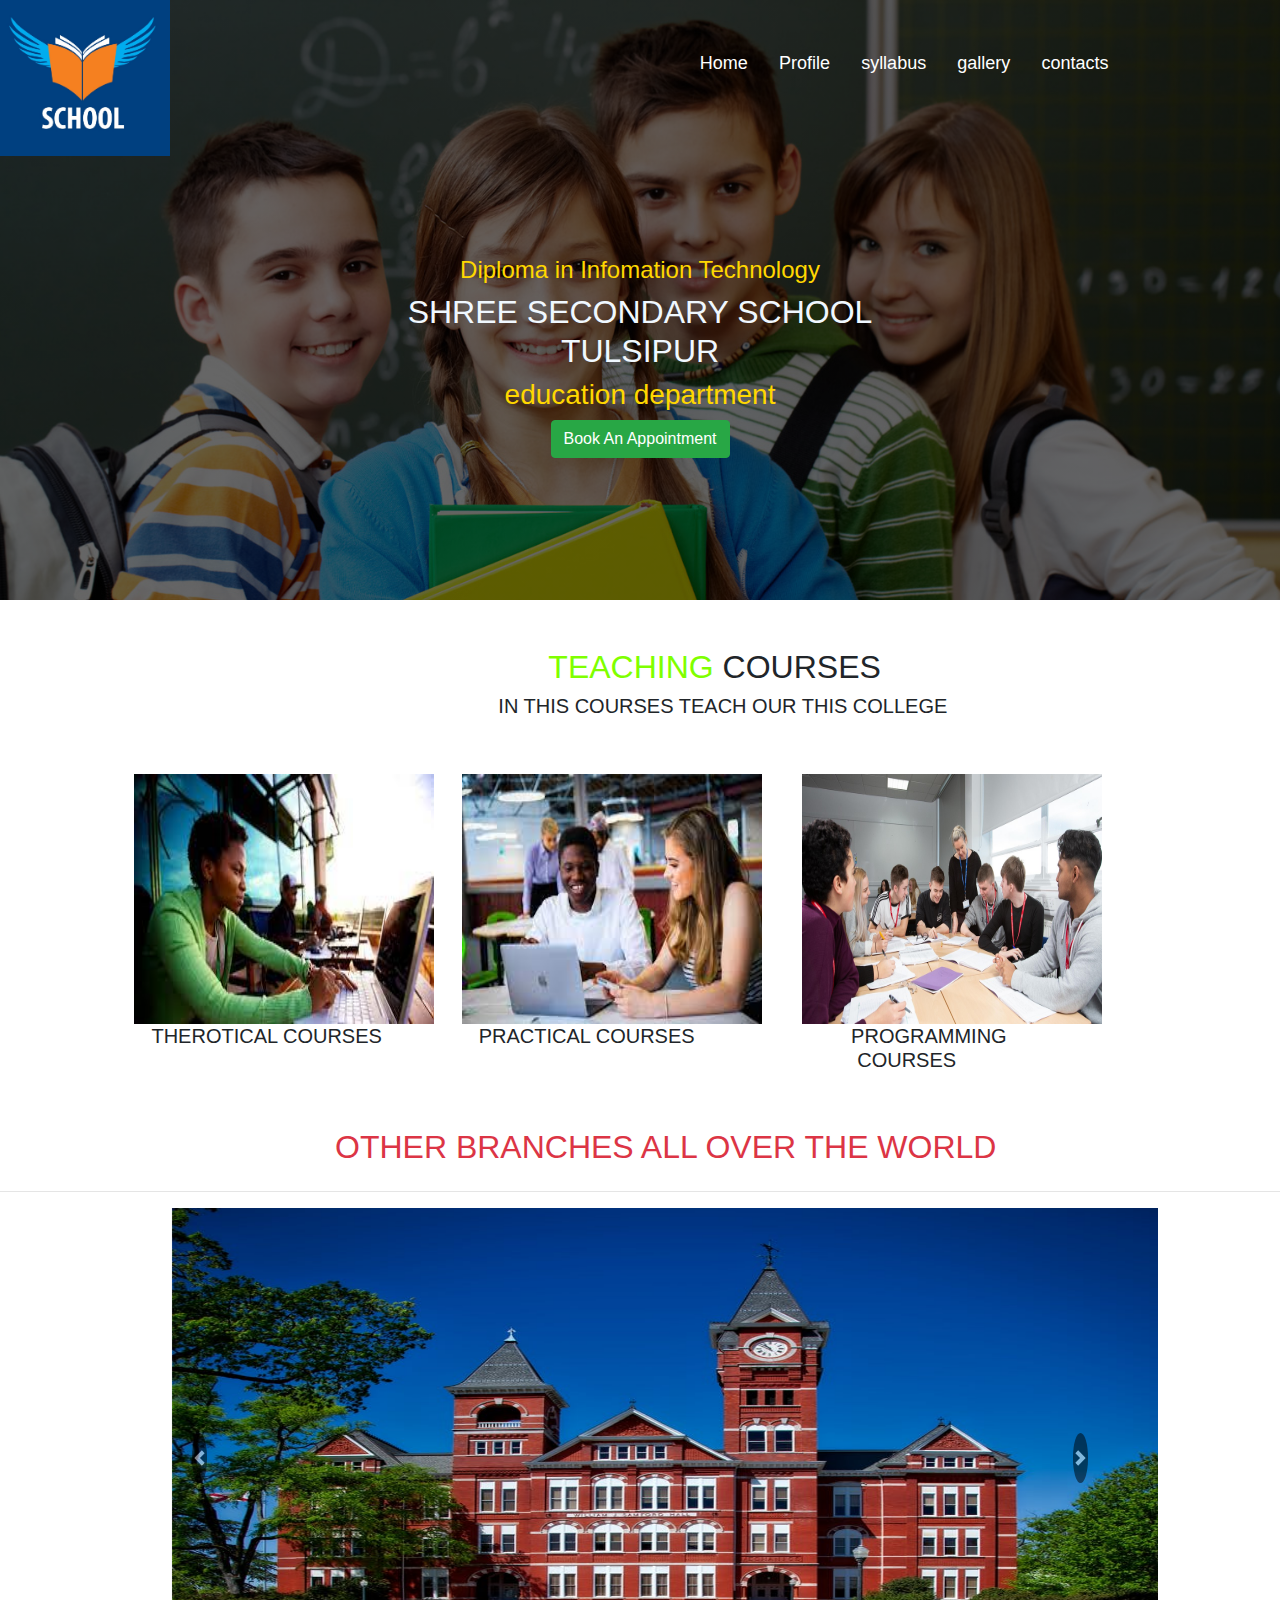
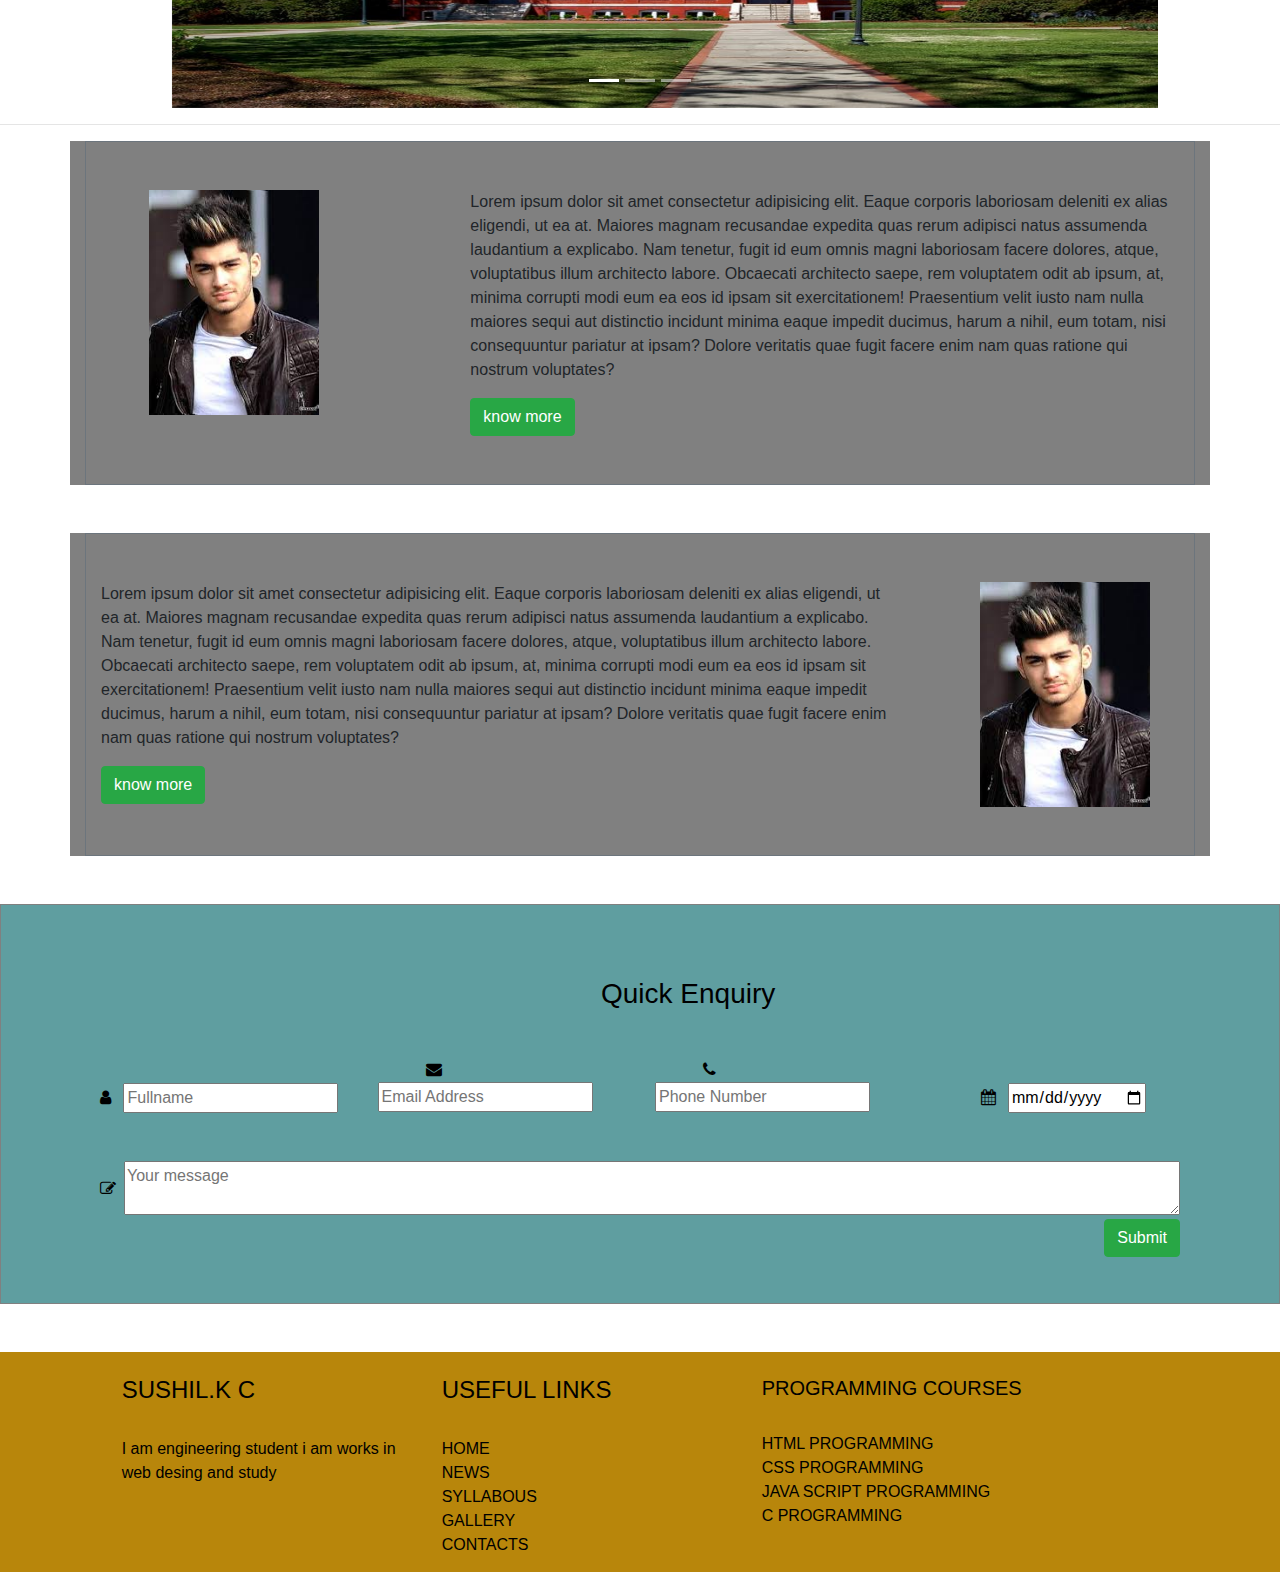
<file: index.html>
<!DOCTYPE html>
<html>
    <head>
        <title>school website</title>
        
        <link rel="stylesheet" href="https://maxcdn.bootstrapcdn.com/bootstrap/4.5.0/css/bootstrap.min.css">
        <link rel="stylesheet" href="https://stackpath.bootstrapcdn.com/font-awesome/4.7.0/css/font-awesome.min.css">
        <script src="https://ajax.googleapis.com/ajax/libs/jquery/3.5.1/jquery.min.js"></script>
        <script src="https://cdnjs.cloudflare.com/ajax/libs/popper.js/1.16.0/umd/popper.min.js"></script>
        <script src="https://maxcdn.bootstrapcdn.com/bootstrap/4.5.0/js/bootstrap.min.js"></script> 
        <script src="script.js"></script>
        <link rel="stylesheet" href="style.css">
        <style>
            .row{
                margin-left: 0px;
                margin-right: 0px;
            }
        </style>
    </head>
    <body >

        <div id="Appointment"
        class="modal fade"
        data-keyboard='false'
        data-backdrop='static'>
        <div class="modal-dialog modal-sm modal-dialog-centered">
            <div class="modal-content">
                <div class="modal-header">
                    <h5 class="modal-title">Appointment Form</h5>
                    <button class="close" data-dismiss='modal'>&times;</button>
                </div>
                
                <div class="modal-body">
                    <form>        
                        <div class="form-group">
                            <label>Name</label>
                            <input type="name" class="form-control">
                        </div>
                    <div class="form-group">
                        <label>Email-address</label>
                        <input type="text" class="form-control">
                    </div>
                    <div class="form-group">
                        <label>Contact no</label>
                        <input type="number" class="form-control">
                    </div>
                </form>
            </div>
            <div class="modal-footer">
                <button class="btn btn-success">save</button>
                <button class="btn btn-danger" data-dismiss="modal">cancel</button>
            </div>
        </div>  
        </div>
    </div>



        <section class="header">
            <div class="container">
                <div class="row">
                    <div class="col-4"> <img src="images/school logo.jpg"> </div>
                    <div class="col-2"></div>
<div class="col-6" style="margin-top: 50px; ">
                <my-header></my-header>
                
               
            </div>
        </div>

            </div>
            <div class="row">
                <div class="col-3">

                </div>
                <div class="col-6">
                    <h4 style="margin-top: 100px;"> Diploma in Infomation Technology</h4>
                <h2 style="color:aliceblue">SHREE SECONDARY SCHOOL TULSIPUR</h2>
                <h3>education department</h3>
                <div class="col-md-auto">
                    <!-- <a href="form.html"> <button class="btn btn-success ml-5 ">Book An Appointment</button></a> -->
                    <button class="btn btn-success"
                            data-toggle='modal'
                            data-target="#Appointment">Book An Appointment</button>
                                                 
                        
                </div>

                </div>
                <div class="col-3">

                </div>
            </div>
        </section>
        <br>
        <br>
        
            <div class="row">
                <div class="col-5"></div>
                <div class="col-6">
                    <h2> <span style="color: chartreuse;"> TEACHING</span> COURSES </h2>
                    
            </div>
            </div>
            
         <div class="row">
                <div class="col-5"></div>
                <div class="col-5 " style="margin-left: -50px;"><h5>IN THIS COURSES TEACH OUR THIS COLLEGE</h5>
                </div>
         </div>

         <br>
         <br>
         <div class="row">
             <div class="col-1"></div>
             
             <div class="col-3"><img src="images/courses 1.jpg"style="height: 250px; width: 300px;margin-left: 12px;" alt=""><h5 class="text-center">THEROTICAL COURSES</h5></div>
             <div class="col-3"><img src="images/courses 2.jpg" style="height: 250px; width: 300px;margin-left: 20px;"alt=""><h5 class="text-center">PRACTICAL COURSES</h5></div>
             <div class="col-3"><img src="images/courses 3.jpg" style="height: 250px; width: 300px;margin-left: 40px;"alt=""><h5  style="text-align: center;">&nbsp;&nbsp;&nbsp; &nbsp; &nbsp;  PROGRAMMING COURSES</h5></div>

         </div>
         <br>
         <br>
         <div class="row">
             <div class="col-3"></div>
             <div class="col-8">
                <h2 class="text-danger"> OTHER BRANCHES ALL OVER THE WORLD</h2>
             </div>
         </div>
         
         
         <hr>
         <div class="row">
            <div class="col-1"></div>
            <div class="col-10">
                <div id="carouselExampleIndicators" class="carousel slide" data-ride="carousel">
                    <ol class="carousel-indicators">
                        <li data-target="#carouselExampleIndicators" data-slide-to="0" class="active"></li>
                        <li data-target="#carouselExampleIndicators" data-slide-to="1"></li>
                        <li data-target="#carouselExampleIndicators" data-slide-to="2"></li>
                    </ol>
                    <div class="carousel-inner">
                        <div class="carousel-item active">
                            <img class="d-block w-100" src="images/pixel.jpeg" style="margin-left: 50px; height: 500px;" alt="First slide">
                        </div>
                        <div class="carousel-item">
                            <img class="d-block w-100" src="images/pexel 2.jpeg" style="margin-left: 50px ; height: 500px;" alt="Second slide">
                        </div>
                        <div class="carousel-item">
                            <img class="d-block w-100" src="images/pexels-4.jpeg"
                            style="margin-left: 50px; height :500px"  alt="Third slide">
                        </div>
                    </div>
                    <a class="carousel-control-prev" href="#carouselExampleIndicators" role="button" data-slide="prev">
                        <span class="carousel-control-prev-icon spa" aria-hidden="true"></span>
                        <span class="sr-only">Previous</span>
                    </a>
                    <a class="carousel-control-next" href="#carouselExampleIndicators" role="button" data-slide="next">
                        <span class="carousel-control-next-icon spa" aria-hidden="true"></span>
                        <span class="sr-only">Next</span>
                    </a>
                </div>
    
            </div>
            <div class="col-1"></div>
            
        </div>
        

         
        <hr>

<div class="container" style="background-color:gray;" >
     
        <div class="row py-5 border border-secondary">
            <div class="col-md-4">
                <img class="ml-5" src="images/boy 1.jpg">
                </div>
            <div class="col-md-8">
                <p>Lorem ipsum dolor sit amet consectetur adipisicing elit. Eaque corporis laboriosam deleniti ex alias eligendi, ut ea at. Maiores magnam recusandae expedita quas rerum adipisci natus assumenda laudantium a explicabo. Nam tenetur, fugit id eum omnis magni laboriosam facere dolores, atque, voluptatibus illum architecto labore. Obcaecati architecto saepe, rem voluptatem odit ab ipsum, at, minima corrupti modi eum ea eos id ipsam sit exercitationem! Praesentium velit iusto nam nulla maiores sequi aut distinctio incidunt minima eaque impedit ducimus, harum a nihil, eum totam, nisi consequuntur pariatur at ipsam? Dolore veritatis quae fugit facere enim nam quas ratione qui nostrum voluptates?</p>
                <button class="btn btn-success">know more</button>
            </div>
        </div>
    
</div>   
        <br><br>   

        <div class="container" style="background-color:gray;" >
     
            <div class="row py-5 border border-secondary">
                <div class="col-md-9">
                    <p>Lorem ipsum dolor sit amet consectetur adipisicing elit. Eaque corporis laboriosam deleniti ex alias eligendi, ut ea at. Maiores magnam recusandae expedita quas rerum adipisci natus assumenda laudantium a explicabo. Nam tenetur, fugit id eum omnis magni laboriosam facere dolores, atque, voluptatibus illum architecto labore. Obcaecati architecto saepe, rem voluptatem odit ab ipsum, at, minima corrupti modi eum ea eos id ipsam sit exercitationem! Praesentium velit iusto nam nulla maiores sequi aut distinctio incidunt minima eaque impedit ducimus, harum a nihil, eum totam, nisi consequuntur pariatur at ipsam? Dolore veritatis quae fugit facere enim nam quas ratione qui nostrum voluptates?</p>
                <button class="btn btn-success">know more</button>
                    </div>
                <div class="col-md-3">
                    <img class="ml-5" src="images/boy 1.jpg">
                    </div>
            </div>
        
    </div>        
         <br><br>  
         <div class="srg">
         <form>
            <div class="bg-picture py-5">  
                <div class="quick-container mt-4">
                    <h3 class="h-line" style="margin-left:600px">Quick Enquiry</h3>
                    <div class="container mt-5 justify-content-between">
                        <div class="row">
                            <div class="col-3" style="margin-top: 25px;">
                                <i class="fa fa-user mr-2"></i>
                                <input type="text" placeholder="Fullname"required>
                            </div>
                            <div class="col-3">   
                                <i class="fa fa-envelope ml-5 mr-2"></i>
                                <input type="text" placeholder="Email Address">
                            </div>
                            <div class="col-3">
                                <i class="fa fa-phone ml-5 mr-2"></i>
                                <input type="number" placeholder="Phone Number">
                            </div>
                            <div class="col-3" style="margin-top: 25px;">
                                <i class="fa fa-calendar ml-5 mr-2"></i>
                                <input type="date" placeholder="Booking Date">
                            </div>
                        </div>
                    </div>
                
                    <div class="message-container mt-4">
                        <div class="container mt-5 justify-content-between">
                            <div class="row">
                                <div class="col-md-12">
                                    <div class="d-flex align-items-center">
                                    <i class="fa fa-edit mr-2"></i>
                                    <textarea class="w-100" name="content" placeholder="Your message"></textarea>
                                    </div>
                                </div>
                                <div class="text-right col-md-12">
                                <button class="btn btn-success mt-1">Submit</button>
                                </div>  
                            </div>  
                        </div>
                    </div>
                </div>
            </div>
        </form>
        </div>
        

        <br>
        <br>
                
            

            
                    
                
            
            <my-footer></my-footer>

        
        </body>
</html>
</file>
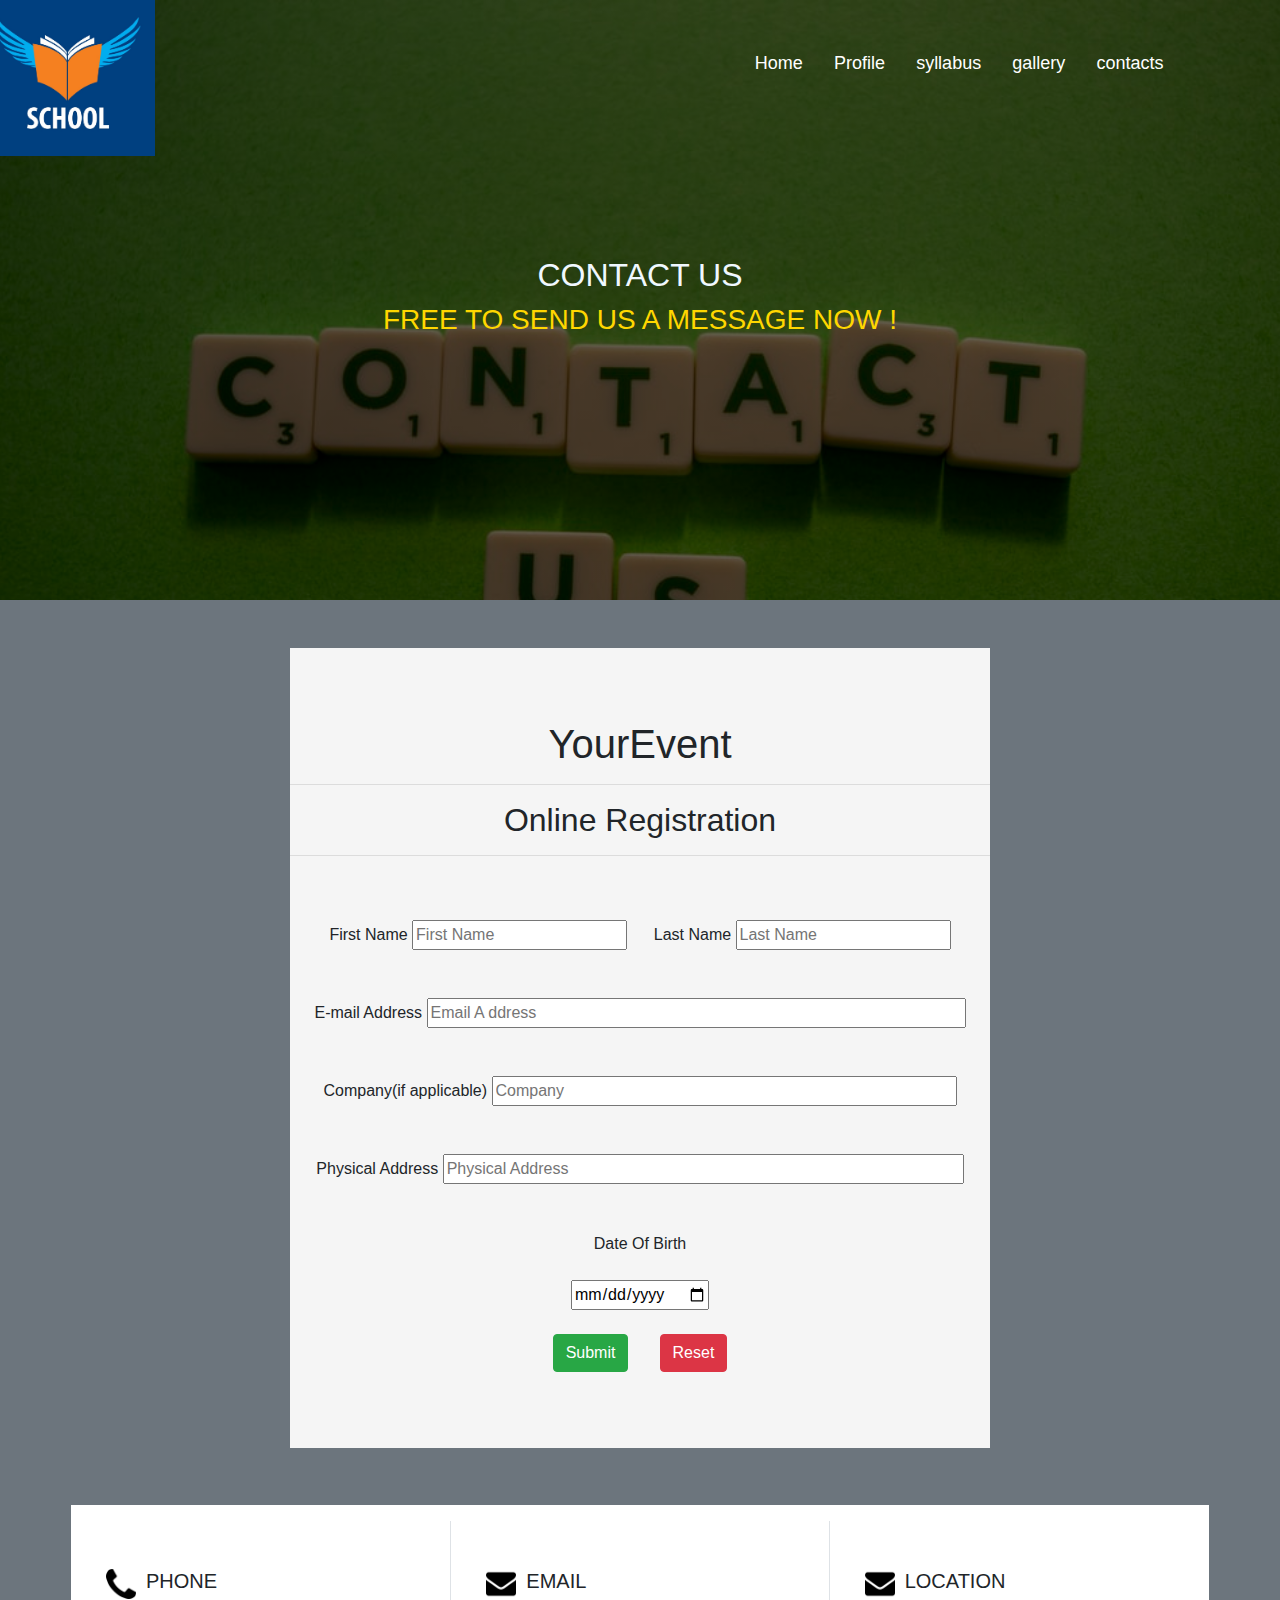
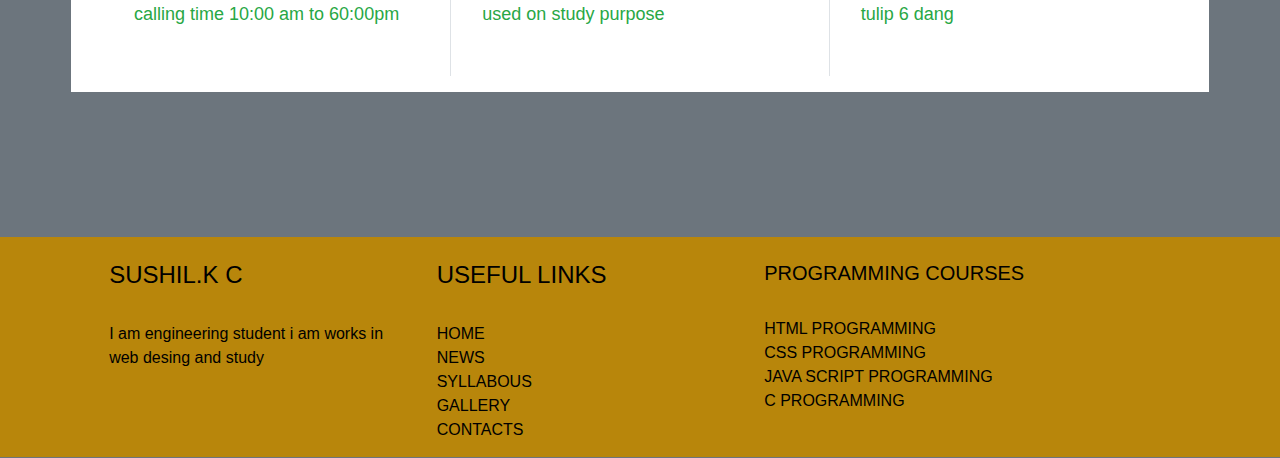
<file: contact.html>
<!DOCTYPE html>
<html>
    <head>
        <title>school website</title>
        
        <link rel="stylesheet" href="https://maxcdn.bootstrapcdn.com/bootstrap/4.5.0/css/bootstrap.min.css">
        <link rel="stylesheet" href="https://stackpath.bootstrapcdn.com/font-awesome/4.7.0/css/font-awesome.min.css">
        <script src="https://ajax.googleapis.com/ajax/libs/jquery/3.5.1/jquery.min.js"></script>
        <script src="https://cdnjs.cloudflare.com/ajax/libs/popper.js/1.16.0/umd/popper.min.js"></script>
        <script src="https://maxcdn.bootstrapcdn.com/bootstrap/4.5.0/js/bootstrap.min.js"></script> 
        <script src="script.js"></script>
        <link rel="stylesheet" href="style.css">
        <style>
            .sand{
                height: 800px;
                width: 700px;
                background-color: whitesmoke;
            }
        </style>
    </head>
    <body class="bg-secondary">
    <section class="contact">
        <div class="container">
            <div class="row">
                <div class="col-4"> <img src="images/school logo.jpg"> </div>
                <div class="col-3"></div>
<div class="col-5" style="margin-top: 50px; ">
            <my-header></my-header>
        </div>
    </div>

        </div>
        <div class="row">
            <div class="col-3">

            </div>
            <div class="col-6">
                
            <h2 style="margin-top: 100px; color: aliceblue;">CONTACT US </h2>
            <h3>FREE TO SEND US A MESSAGE NOW ! </h3>
            </div>
        </div>
    
        </section>
      
        <br>
        <br>
                <center>
                    <div class="sand bg-color-primary">
                    <br><br><br>
                    <h1>YourEvent</h1>
                    <hr>
                    <h2>Online Registration</h2>
                    <hr>
                    <form action="tornado.gif">
                        <br>
                        <br>
                        <label>
                            First
                            Name
                            <input type="text" placeholder="First Name"required>
            
                            &#160;&#160;&#160;&#160;&#160;Last Name
            
                            <input type="text" placeholder="Last Name"required>
            
            
                            <br>
                            <br>
                            <br>
                            E-mail Address <input type="Email" type="email" placeholder="Email A ddress" size="55"required>
                            <br>
                            <br><br>
                            Company(if applicable)
                            <input type="text" placeholder="Company" size="47"required>
                            <br><br><br>
                            <div>
                                Physical Address <input type="text" placeholder="Physical Address" size="53"required>
                            </div>
                            <br><br>
                            Date Of Birth
                            <br>
                            <br>
            <input type="date" placeholder="date">
                            
                            <br><br>
                            <button class="btn btn-success">Submit</button>&#160;&#160;&#160;&#160;&#160;&#160;
                            <button class="btn btn-danger">Reset</button>
                        </label>
                    </form>
                </div>
                </center>
                <br>
                <br>

                <div class="link-container">
                    <div class="container mt-2 bg-white">
                        <div class="link-row">
                            <div class="row border border-secondary py-3">
                                <div class="col-md-4 py-5">
                                    <img class="icon" src="images/calling.png" alt="">
                                    <h5>PHONE</h5>
                                    <a class="text-success ml-5" href="check-r.html">calling time 10:00 am to 60:00pm</a>
                                </div>
                                <div class="col-md-4 py-5 border-left border-right">
                                    <img class="icon" src="images/25236.png" alt="">
                                    <h5>EMAIL</h5>
                                    <a class="text-success ml-3" href="department.html">used on study purpose</a>
                                </div>
                                <div class="col-md-4  align-items-center py-5">
                                    <img class="icon" src="images/icon 2.png" alt="">
                                    <h5>LOCATION</h5>
                                    <a class="text-success ml-3" href="department.html">tulip 6 dang</a>
                                </div>
                            </div>
                        </div>
                    </div>
                </div>
        
                
            

            
       
            
            
        
<br><br><br><br><br><br>
        
        
            <my-footer></my-footer>
    

    </body>
</html>
</file>
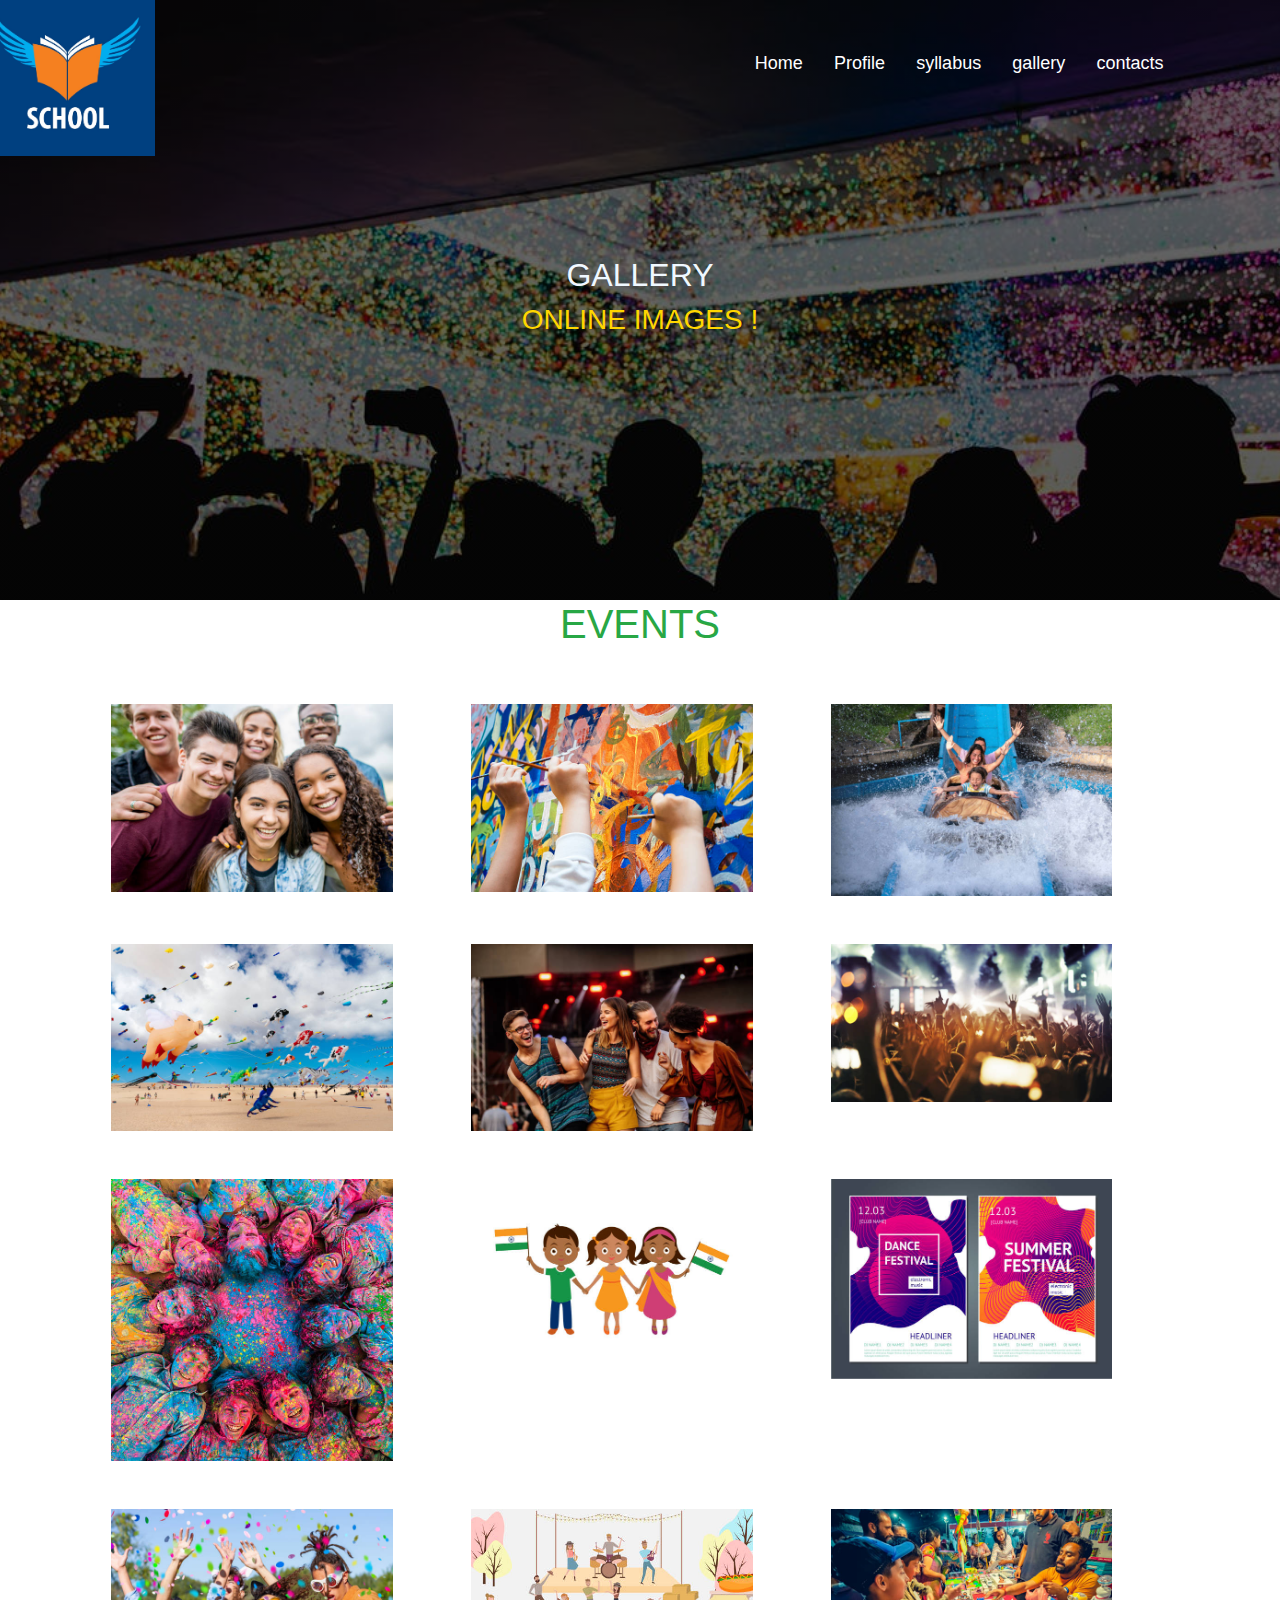
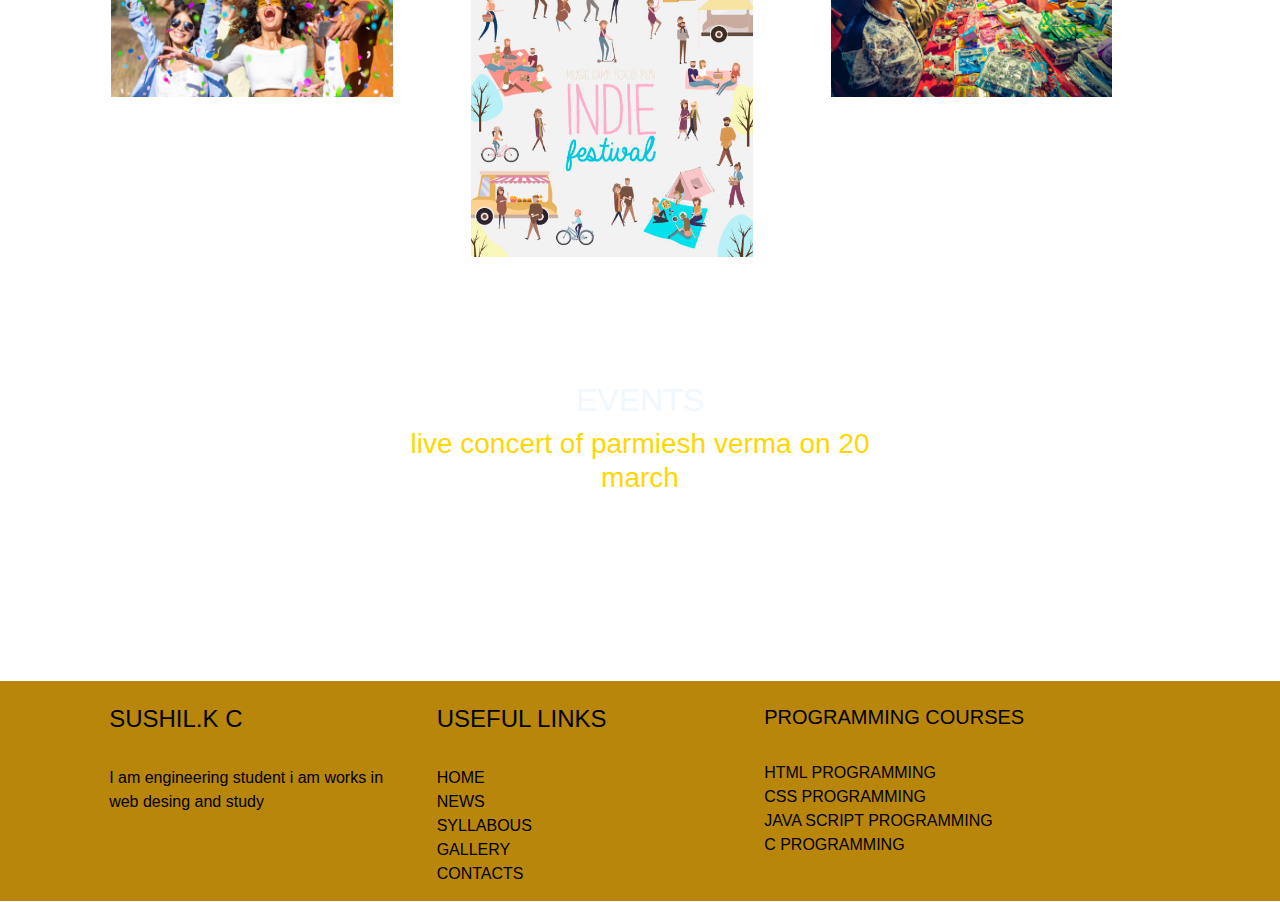
<file: gallery.html>
<!DOCTYPE html>
<html>
    <head>
        <title>school website</title>
        
        <link rel="stylesheet" href="https://maxcdn.bootstrapcdn.com/bootstrap/4.5.0/css/bootstrap.min.css">
        <link rel="stylesheet" href="https://stackpath.bootstrapcdn.com/font-awesome/4.7.0/css/font-awesome.min.css">
        <script src="https://ajax.googleapis.com/ajax/libs/jquery/3.5.1/jquery.min.js"></script>
        <script src="https://cdnjs.cloudflare.com/ajax/libs/popper.js/1.16.0/umd/popper.min.js"></script>
        <script src="https://maxcdn.bootstrapcdn.com/bootstrap/4.5.0/js/bootstrap.min.js"></script> 
        <script src="script.js"></script>
        <link rel="stylesheet" href="style.css">
    </head>
    <body>
        <section class="gallery">
            <div class="container">
                <div class="row">
                    <div class="col-4"> <img src="images/school logo.jpg"> </div>
                    <div class="col-3"></div>
    <div class="col-5" style="margin-top: 50px; ">
                <my-header></my-header>
            </div>
        </div>
    
            </div>
            <div class="row">
                <div class="col-3">
    
                </div>
                <div class="col-6">
                    
                <h2  style="margin-top: 100px; color: aliceblue;">GALLERY</h2> 
                <h3> ONLINE IMAGES ! </h3>
                </div>
            </div>
        
            </section>

            <div class="row">
                
                <div class="col-12">
                    <h1 class="text-center  text-success ">EVENTS</h1>
                </div>
                
                    
                
            </div>
            <br>
            <br>


            <div class="row ml-5">
                <div class="col-3 mr-5">
                    <img class="ml-5 w-100" src="images/gallery 3.jpg" alt="">
                </div>
                <div class="col-3 mr-5">
                    <img class="ml-5 w-100" src="images/gallery6.jpg" alt="">
                </div>
                <div class="col-3 mr-5">
                    <img class="ml-5 w-100" src="images/gallery 7.jpg" alt="">
                </div>
            </div>
            <div class="row mt-5 ml-5">
                <br>
                <div class="col-3 mr-5">
                    <img class="ml-5 w-100" src="images/gallery 10.jpg" alt="">
                </div>
                <div class="col-3 mr-5">
                    <img class="ml-5 w-100" src="images/gallery.9.jpg" alt="">
                </div>
                <div class="col-3 mr-5">
                    <img class="ml-5 w-100" src="images/gallery 8.jpg" alt="">
                </div>
            </div>

            <div class="row mt-5 ml-5">
                <br>
                <div class="col-3 mr-5">
                    <img class="ml-5 w-100" src="images/gallery 11.jpg" alt="">
                </div>
                <div class="col-3 mr-5">
                    <img class="ml-5 w-100" src="images/gallery 12.jpg" alt="">
                </div>
                <div class="col-3 mr-5">
                    <img class="ml-5 w-100" src="images/gallery 13.jpg" alt="">
                </div>
            </div>

            <div class="row mt-5 ml-5">
                <br>
                <div class="col-3 mr-5">
                    <img class="ml-5 w-100" src="images/gallery 16.jpg" alt="">
                </div>
                <div class="col-3 mr-5">
                    <img class="ml-5 w-100" src="images/gallery 15.jpg" alt="">
                </div>
                <div class="col-3 mr-5">
                    <img class="ml-5 w-100" src="images/gallery 14.jpg" alt="">
                </div>
            </div>
            <br>
            <section class="abc">
                <div class="container">
                    <div class="row">
                        
                        
    
                </div>

                <div class="row">
                    <div class="col-3">
    
                    </div>
                    <div class="col-6">
                        
                    <h2  style="margin-top: 100px; color: aliceblue;">EVENTS</h2>
                    <h3>live concert of parmiesh verma on 20 march </h3>
                    </div>
                </div>
            </section>
            
            <my-footer></my-footer>
    </body>
</html>
</file>
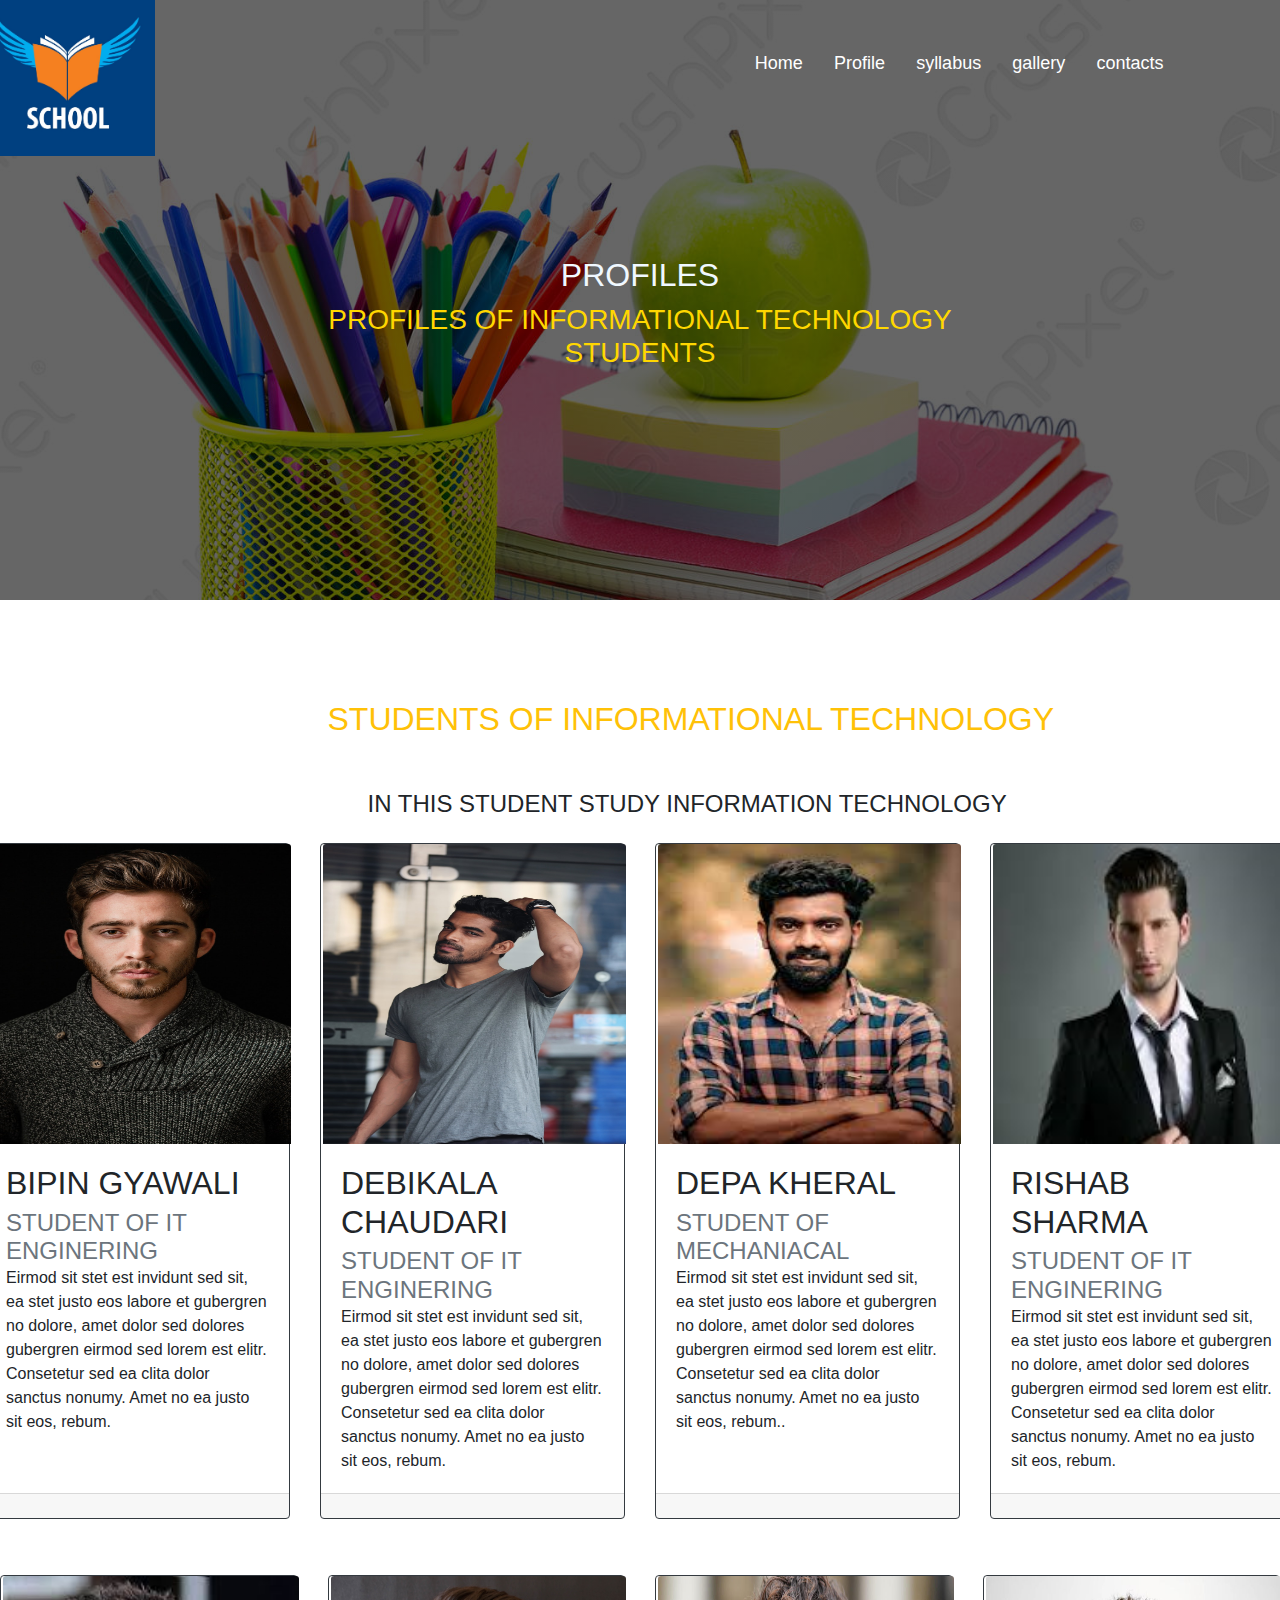
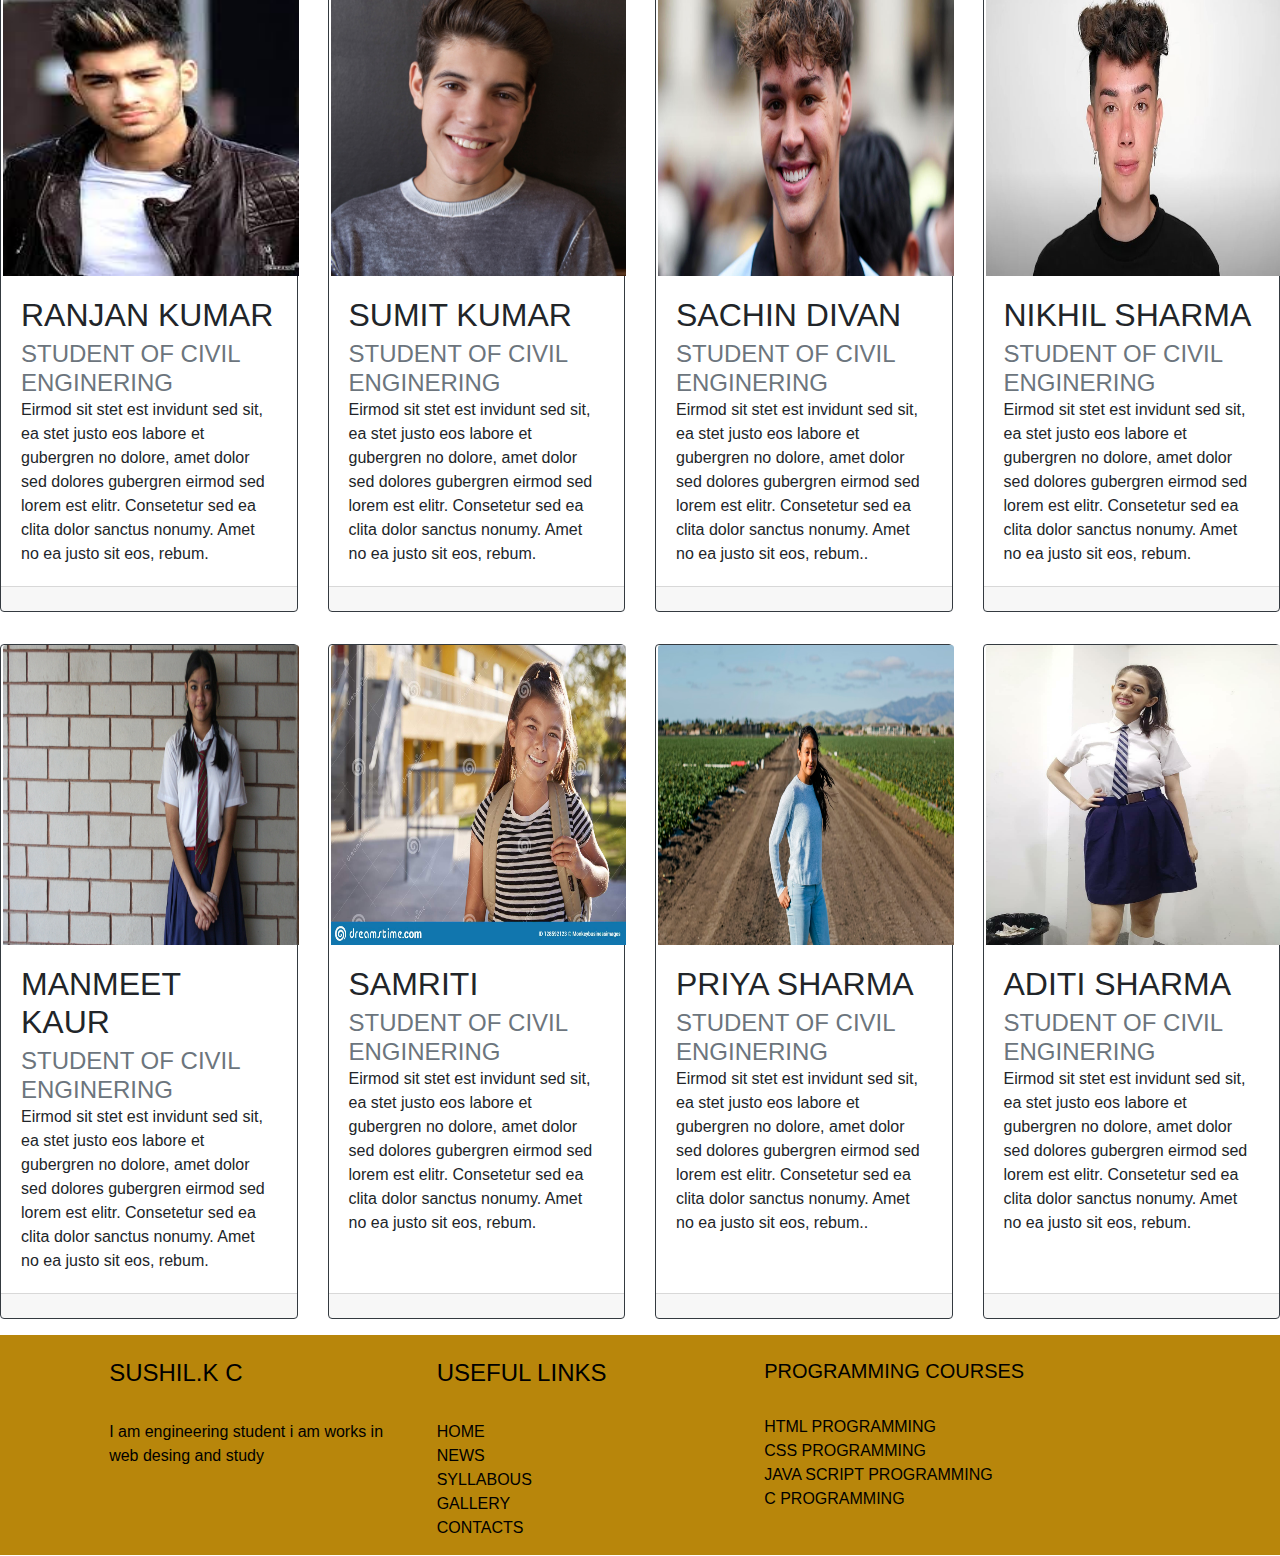
<file: profile.html>
<!DOCTYPE html>
<html>
    <head>
        <title>school website</title>
        
        <link rel="stylesheet" href="https://maxcdn.bootstrapcdn.com/bootstrap/4.5.0/css/bootstrap.min.css">
        <link rel="stylesheet" href="https://stackpath.bootstrapcdn.com/font-awesome/4.7.0/css/font-awesome.min.css">
        <script src="https://ajax.googleapis.com/ajax/libs/jquery/3.5.1/jquery.min.js"></script>
        <script src="https://cdnjs.cloudflare.com/ajax/libs/popper.js/1.16.0/umd/popper.min.js"></script>
        <script src="https://maxcdn.bootstrapcdn.com/bootstrap/4.5.0/js/bootstrap.min.js"></script> 
        <script src="script.js"></script>
        <link rel="stylesheet" href="style.css">
    </head>
    <body>
        <section class="head">
            <div class="container">
                <div class="row">
                    <div class="col-4"> <img src="images/school logo.jpg"> </div>
                    <div class="col-3"></div>
<div class="col-5" style="margin-top: 50px; ">
                <my-header></my-header>
            </div>
        </div>

            </div>
            <div class="row">
                <div class="col-3">

                </div>
                <div class="col-6">
                    
                <h2  style="margin-top: 100px; color: aliceblue;">PROFILES</h2>
                <h3>PROFILES OF INFORMATIONAL TECHNOLOGY STUDENTS</h3>
                </div>
            </div>
        </section>

                </div>
                <div class="row">
                    <div class="col-3"></div>
                    <div class="col-8">
                        <h2 class="text-warning" style="margin-top: 100px;">STUDENTS OF INFORMATIONAL TECHNOLOGY</h2>
                        <br>
                        <h4 style="margin-top: 20px; margin-left: 40px;">IN THIS STUDENT STUDY INFORMATION TECHNOLOGY</h4>

                    </div>
                    <hr>
                    
                    <div class="card-deck">
                        <div class="card my-3 border-dark">
                            <img src="images/men school 1.jpg" style="height: 300px;margin-left: 2px;" class="card-img-top">
                            <div class="card-body">
                                <div class="card-title h2">BIPIN GYAWALI</div>
                                <div class="card-subtitle text-muted h4">STUDENT OF IT ENGINERING</div>
                                <div class="card-text">Eirmod sit stet est invidunt sed sit, ea stet justo eos labore et gubergren
                                    no dolore, amet dolor sed dolores gubergren eirmod sed lorem est elitr. Consetetur sed ea clita
                                    dolor sanctus nonumy. Amet no ea justo sit eos, rebum.</div>
                            </div>
                            <div class="card-footer">
                                
                            </div>
                        </div>
            
                        <div class="card my-3 border-dark">
                            <img src="images/men school 2.jpg"style="height: 300px;margin-left: 2px;" class="card-img-top">
                            <div class="card-body">
                                <div class="card-title h2">DEBIKALA CHAUDARI</div>
                                <div class="card-subtitle text-muted h4">STUDENT OF IT ENGINERING</div>
                                <div class="card-text">Eirmod sit stet est invidunt sed sit, ea stet justo eos labore et gubergren
                                    no dolore, amet dolor sed dolores gubergren eirmod sed lorem est elitr. Consetetur sed ea clita
                                    dolor sanctus nonumy. Amet no ea justo sit eos, rebum.</div>
                            </div>
                            <div class="card-footer">
                        
                            </div>
                        </div>
            
                        <div class="card my-3 border-dark">
                            <img src="images/men school 3.jpg"style="height: 300px;margin-left: 2px;" class="card-img-top">
                            <div class="card-body">
                                <div class="card-title h2">DEPA KHERAL</div>
                                <div class="card-subtitle text-muted h4">STUDENT OF MECHANIACAL </div>
                                <div class="card-text">Eirmod sit stet est invidunt sed sit, ea stet justo eos labore et gubergren
                                    no dolore, amet dolor sed dolores gubergren eirmod sed lorem est elitr. Consetetur sed ea clita
                                    dolor sanctus nonumy. Amet no ea justo sit eos, rebum..</div>
                            </div>
                            <div class="card-footer">
                                
                            </div>
                        </div>
                        <div class="card my-3 border-dark">
                            <img src="images/men 2.jpg" style="height: 300px; margin-left: 2px;"class="card-img-top">
                            <div class="card-body">
                                <div class="card-title h2">RISHAB SHARMA</div>
                                <div class="card-subtitle text-muted h4">STUDENT OF IT ENGINERING</div>
                                <div class="card-text">Eirmod sit stet est invidunt sed sit, ea stet justo eos labore et gubergren
                                    no dolore, amet dolor sed dolores gubergren eirmod sed lorem est elitr. Consetetur sed ea clita
                                    dolor sanctus nonumy. Amet no ea justo sit eos, rebum.</div>
                            </div>
                            <div class="card-footer">



                                
                                
                            </div>
                        </div>
                    </div>
            

                </div>
                <br>
    
                        
                        
                            </div>
                        </div>
                    </div>
                    <div class="card-deck">
                        <div class="card my-3 border-dark">
                            <img src="images/boy 1.jpg" style="height: 300px;margin-left: 2px;" class="card-img-top">
                            <div class="card-body">
                                <div class="card-title h2">RANJAN KUMAR</div>
                                <div class="card-subtitle text-muted h4">STUDENT OF  CIVIL ENGINERING</div>
                                <div class="card-text">Eirmod sit stet est invidunt sed sit, ea stet justo eos labore et gubergren
                                    no dolore, amet dolor sed dolores gubergren eirmod sed lorem est elitr. Consetetur sed ea clita
                                    dolor sanctus nonumy. Amet no ea justo sit eos, rebum.</div>
                            </div>
                            <div class="card-footer">
                                
                            </div>
                        </div>
            
                        <div class="card my-3 border-dark">
                            <img src="images/boy 2.jpg"style="height: 300px;margin-left: 2px;" class="card-img-top">
                            <div class="card-body">
                                <div class="card-title h2">SUMIT KUMAR</div>
                                <div class="card-subtitle text-muted h4">STUDENT OF CIVIL ENGINERING</div>
                                <div class="card-text">Eirmod sit stet est invidunt sed sit, ea stet justo eos labore et gubergren
                                    no dolore, amet dolor sed dolores gubergren eirmod sed lorem est elitr. Consetetur sed ea clita
                                    dolor sanctus nonumy. Amet no ea justo sit eos, rebum.</div>
                            </div>
                            <div class="card-footer">
                        
                            </div>
                        </div>
            
                        <div class="card my-3 border-dark">
                            <img src="images/boy 3.jpg"style="height: 300px;margin-left: 2px;" class="card-img-top">
                            <div class="card-body">
                                <div class="card-title h2">SACHIN DIVAN</div>
                                <div class="card-subtitle text-muted h4">STUDENT OF CIVIL ENGINERING </div>
                                <div class="card-text">Eirmod sit stet est invidunt sed sit, ea stet justo eos labore et gubergren
                                    no dolore, amet dolor sed dolores gubergren eirmod sed lorem est elitr. Consetetur sed ea clita
                                    dolor sanctus nonumy. Amet no ea justo sit eos, rebum..</div>
                            </div>
                            <div class="card-footer">
                                
                            </div>
                        </div>
                        <div class="card my-3 border-dark">
                            <img src="images/boy 4.png" style="height: 300px; margin-left: 2px;"class="card-img-top">
                            <div class="card-body">
                                <div class="card-title h2">NIKHIL SHARMA</div>
                                <div class="card-subtitle text-muted h4">STUDENT OF CIVIL ENGINERING</div>
                                <div class="card-text">Eirmod sit stet est invidunt sed sit, ea stet justo eos labore et gubergren
                                    no dolore, amet dolor sed dolores gubergren eirmod sed lorem est elitr. Consetetur sed ea clita
                                    dolor sanctus nonumy. Amet no ea justo sit eos, rebum.</div>
                            </div>
                            <div class="card-footer">

                            </div></div></div>

                            
                            </div>
                        </div>
                        <div class="card-deck">
                            <div class="card my-3 border-dark">
                                <img src="images/School_girl_ 1.jpg" style="height: 300px;margin-left: 2px;" class="card-img-top">
                                <div class="card-body">
                                    <div class="card-title h2">MANMEET KAUR</div>
                                    <div class="card-subtitle text-muted h4">STUDENT OF  CIVIL ENGINERING</div>
                                    <div class="card-text">Eirmod sit stet est invidunt sed sit, ea stet justo eos labore et gubergren
                                        no dolore, amet dolor sed dolores gubergren eirmod sed lorem est elitr. Consetetur sed ea clita
                                        dolor sanctus nonumy. Amet no ea justo sit eos, rebum.</div>
                                </div>
                                <div class="card-footer">
                                    
                                </div>
                            </div>
                
                            <div class="card my-3 border-dark">
                                <img src="images/school girl 4.jpg"style="height: 300px;margin-left: 2px;" class="card-img-top">
                                <div class="card-body">
                                    <div class="card-title h2">SAMRITI </div>
                                    <div class="card-subtitle text-muted h4">STUDENT OF CIVIL ENGINERING</div>
                                    <div class="card-text">Eirmod sit stet est invidunt sed sit, ea stet justo eos labore et gubergren
                                        no dolore, amet dolor sed dolores gubergren eirmod sed lorem est elitr. Consetetur sed ea clita
                                        dolor sanctus nonumy. Amet no ea justo sit eos, rebum.</div>
                                </div>
                                <div class="card-footer">
                            
                                </div>
                            </div>
                
                            <div class="card my-3 border-dark">
                                <img src="images/school girl 3.avif"style="height: 300px;margin-left: 2px;" class="card-img-top">
                                <div class="card-body">
                                    <div class="card-title h2">PRIYA SHARMA</div>
                                    <div class="card-subtitle text-muted h4">STUDENT OF CIVIL ENGINERING </div>
                                    <div class="card-text">Eirmod sit stet est invidunt sed sit, ea stet justo eos labore et gubergren
                                        no dolore, amet dolor sed dolores gubergren eirmod sed lorem est elitr. Consetetur sed ea clita
                                        dolor sanctus nonumy. Amet no ea justo sit eos, rebum..</div>
                                </div>
                                <div class="card-footer">
                                    
                                </div>
                            </div>
                            <div class="card my-3 border-dark">
                                <img src="images/school girl 2.jpg" style="height: 300px; margin-left: 2px;"class="card-img-top">
                                <div class="card-body">
                                    <div class="card-title h2"> ADITI SHARMA</div>
                                    <div class="card-subtitle text-muted h4">STUDENT OF CIVIL ENGINERING</div>
                                    <div class="card-text">Eirmod sit stet est invidunt sed sit, ea stet justo eos labore et gubergren
                                        no dolore, amet dolor sed dolores gubergren eirmod sed lorem est elitr. Consetetur sed ea clita
                                        dolor sanctus nonumy. Amet no ea justo sit eos, rebum.</div>
                                </div>
                                <div class="card-footer">
                                </div>
                            </div>
                        </div>
                        
                    
                    
                    
                    <my-footer></my-footer>

                
   

        
        </body>
</html>
</file>
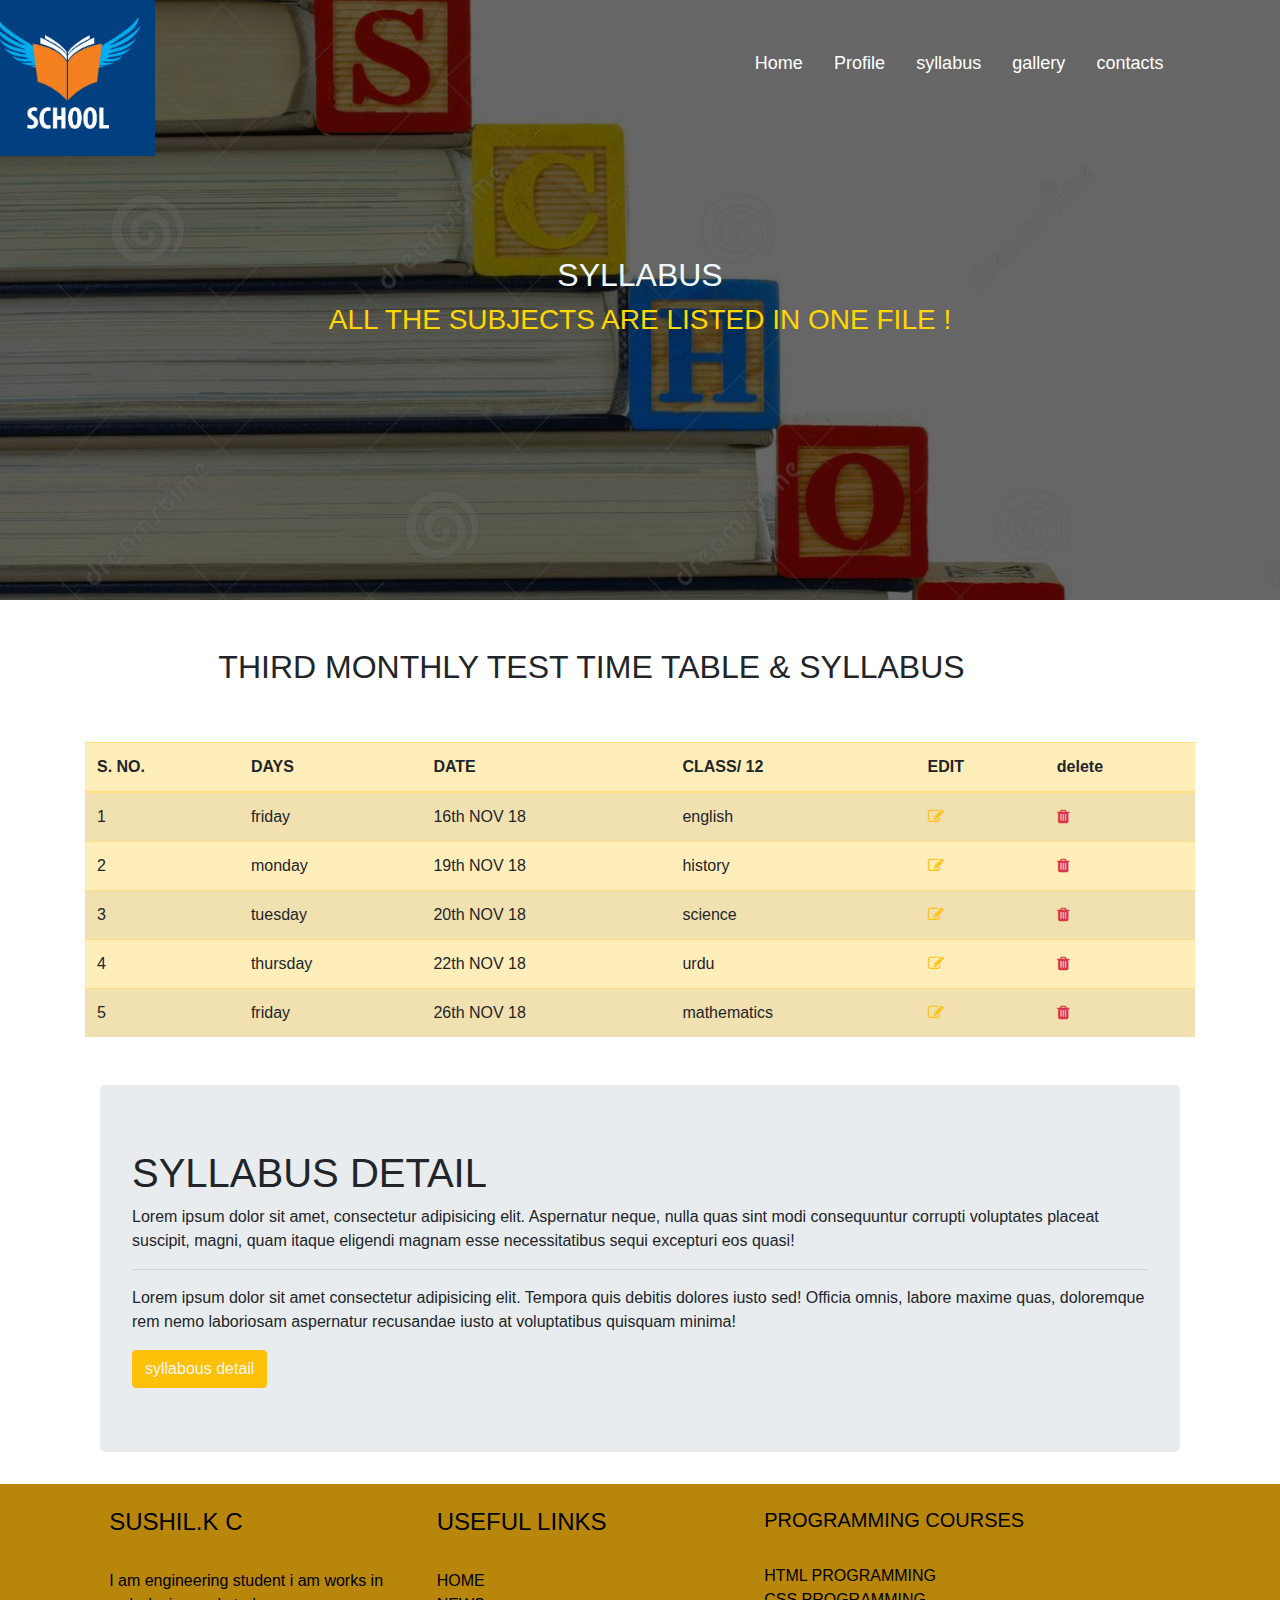
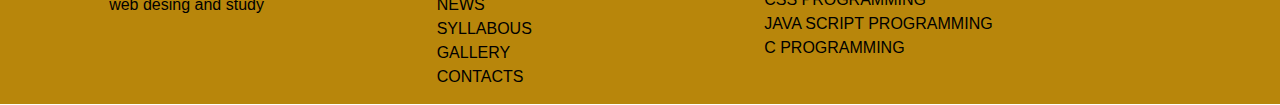
<file: syllabus.html>
<!DOCTYPE html>
<html lang="en">
<head>
    <meta charset="UTF-8">
    <meta http-equiv="X-UA-Compatible" content="IE=edge">
    <meta name="viewport" content="width=device-width, initial-scale=1.0">
    <title>Document</title>
    <link rel="stylesheet" href="https://maxcdn.bootstrapcdn.com/bootstrap/4.5.0/css/bootstrap.min.css">
        <link rel="stylesheet" href="https://stackpath.bootstrapcdn.com/font-awesome/4.7.0/css/font-awesome.min.css">
        <script src="https://ajax.googleapis.com/ajax/libs/jquery/3.5.1/jquery.min.js"></script>
        <script src="https://cdnjs.cloudflare.com/ajax/libs/popper.js/1.16.0/umd/popper.min.js"></script>
        <script src="https://maxcdn.bootstrapcdn.com/bootstrap/4.5.0/js/bootstrap.min.js"></script> 
        <script src="script.js"></script>
        <link rel="stylesheet" href="style.css">
</head>
<body>
    <section class="syllabous">
            <div class="container">
                <div class="row">
                    <div class="col-4"> <img src="images/school logo.jpg"> </div>
                    <div class="col-3"></div>
    <div class="col-5" style="margin-top: 50px; ">
                <my-header></my-header>
            </div>
        </div>
    
            </div>
            <div class="row">
                <div class="col-3">
    
                </div>
                <div class="col-6">
                    
                <h2  style="margin-top: 100px; color: aliceblue;">SYLLABUS </h2>
                <h3>ALL THE SUBJECTS ARE LISTED IN ONE FILE !</h3>
                </div>
            </div>
        
            </section>
            <br>
            <br>
            <div class="row">
                <div class="col-2"></div>
                <div class="col-9"><h2>THIRD MONTHLY TEST TIME TABLE & SYLLABUS</h2>

                </div>
            </div>


            <div class="container mt-5">
                <table class="table
                              table-border
                              table-warning
                              table-striped
                              tabel-hover">
                            
                              

        
                 <thead>
                     <tr>
                         <th>S. NO. </th>
                         <th>DAYS</th>
                         <th>DATE</th>
                         <th>CLASS/ 12</th>
                         <th>EDIT </th>
                         <th>delete</th>
        
                     </tr>
                 </thead>
                 <tbody>
                     <tr>
                         <td>1</td>
                         <td>friday</td>
                         <td>16th NOV 18</td>
                         <td>english</td>
                         <td><span class="fa fa-edit text-warning"></span></td>
                         <td><span class="fa fa-trash text-danger"></span></td>
                     </tr>
                     <tr>
                         <td>2</td>
                         <td>monday</td>
                         <td>19th NOV 18</td>
                         <td>history</td>
                         <td><span class="fa fa-edit text-warning"></span></td>
                         <td><span class="fa fa-trash text-danger"></span></td>
                     </tr>
                     <tr>
                         <td>3</td>
                         <td>tuesday</td>
                         <td>20th NOV 18</td>
                         <td>science</td>
                         <td><span class="fa fa-edit text-warning"></span></td>
                         <td><span class="fa fa-trash text-danger"></span></td>
                     </tr>
                     <tr>
                         <td>4</td>
                         <td>thursday</td>
                         <td>22th NOV 18</td>
                         <td>urdu</td>
                         <td><span class="fa fa-edit text-warning"></span></td>
                         <td><span class="fa fa-trash text-danger"></span></td>
                     </tr>
                     <tr>
                        <td>5</td>
                        <td>friday</td>
                        <td>26th NOV 18</td>
                        <td>mathematics</td> 
                        <td><span class="fa fa-edit text-warning"></span></td>
                         <td><span class="fa fa-trash text-danger"></span></td>
                     </tr>
                 </tbody>
                </table>

                <div class="container mt-5">
                    <div class="jumbotron">
                        <h1>SYLLABUS DETAIL</h1>
                        <P>Lorem ipsum dolor sit amet, consectetur adipisicing elit. Aspernatur neque, nulla quas sint modi consequuntur corrupti voluptates placeat suscipit, magni, quam itaque eligendi magnam esse necessitatibus sequi excepturi eos quasi!</P>
                        <hr>
                        <p>Lorem ipsum dolor sit amet consectetur adipisicing elit. Tempora quis debitis dolores iusto sed! Officia omnis, labore maxime quas, doloremque rem nemo laboriosam aspernatur recusandae iusto at voluptatibus quisquam minima!</p>
                       <a  class="btn btn-warning" style="color: whitesmoke;"   href="https://www.jagranjosh.com/articles/cbse-class-10-maths-syllabus-2021-2022-for-term-1-and-term-2-1628661288-1">syllabous detail</a>
                    </div>
                </div>

            
            <div class="container">
                <div class="row">
                    <div class="col-md-12 text-primary text-center">
                        
                    </div>
                </div>
            </div>
            </div>
            
            <my-footer></my-footer>
    
</body>
</html>
</file>
<file: style.css>
a:link{
    color:#fff

}
a:visited{
    color:goldenrod;
}
a:hover{
    color:red;
}
/* a:active{
    color:white;
} */
*
a
{
    color: black;
    border-color: aqua;
    font-size: 18px;
    
}
.header{
    height: 600px;
    background-image:linear-gradient(rgba(0,0,0,0.6),rgba(0,0,0,0.6)), url(images/school\ 123.jpg);
    background-size:cover ;
    background-position:center ;
    background-attachment: fixed;
    text-align: center;
    color: gold;

}
 img
{
    width:170px;
    height: auto;
    float:left;
    margin-left: -100px;
}
.head{
    height: 600px;
    background-image:linear-gradient(rgba(0,0,0,0.6),rgba(0,0,0,0.6)), url(images/profile\ img.jpg);
    background-size:cover ;
    background-position:center ;
    background-attachment: fixed;
    text-align: center;
    color: gold;

}
.sack
{
    height: 220px;
    width: 100%;
    background-color:darkgoldenrod;
    color: black;
}
.contact{
    height: 600px;
    background-image:linear-gradient(rgba(0,0,0,0.6),rgba(0,0,0,0.6)), url(images/contact\ images\ 1.jpg);
    background-size:cover ;
    background-position:center ;
    background-attachment: fixed;
    text-align: center;
    color: gold;
}
.syllabous{
    height: 600px;
    background-image:linear-gradient(rgba(0,0,0,0.6),rgba(0,0,0,0.6)), url(images/syllabous\ 2.jpg);
    background-size:cover ;
    background-position:center ;
    background-attachment: fixed;
    text-align: center;
    color: gold;
}
.gallery{
    height: 600px;
    background-image:linear-gradient(rgba(0,0,0,0.6),rgba(0,0,0,0.6)), url(images/gallery\ 1.jpeg);
    background-size:cover ;
    background-position:center ;
    background-attachment: fixed;
    text-align: center;
    color: gold;
}
.icon
{
    margin-left: 20px;
    max-width: 30px;
    margin-right: 10px;
}
.srg
{
    border: 1px solid gray;
    height: 400px;
    width: 100%;
    background-color:cadetblue;
    color:black ;
}
.abc
{
    height: 400px;
    background-image:linear-gradient(rgba(0,0,0,0.6),rgba(0,0,0,0.6)), url(images/gallery\ bg.jpg);
    background-size:cover ;
    background-position:center ;
    background-attachment: fixed;
    text-align: center;
    color: gold;
}
.spa {
    background-color: black;
    color: white;
    height: 10%;
    width: 10%;
    border-radius: 50%;
}
</file>
